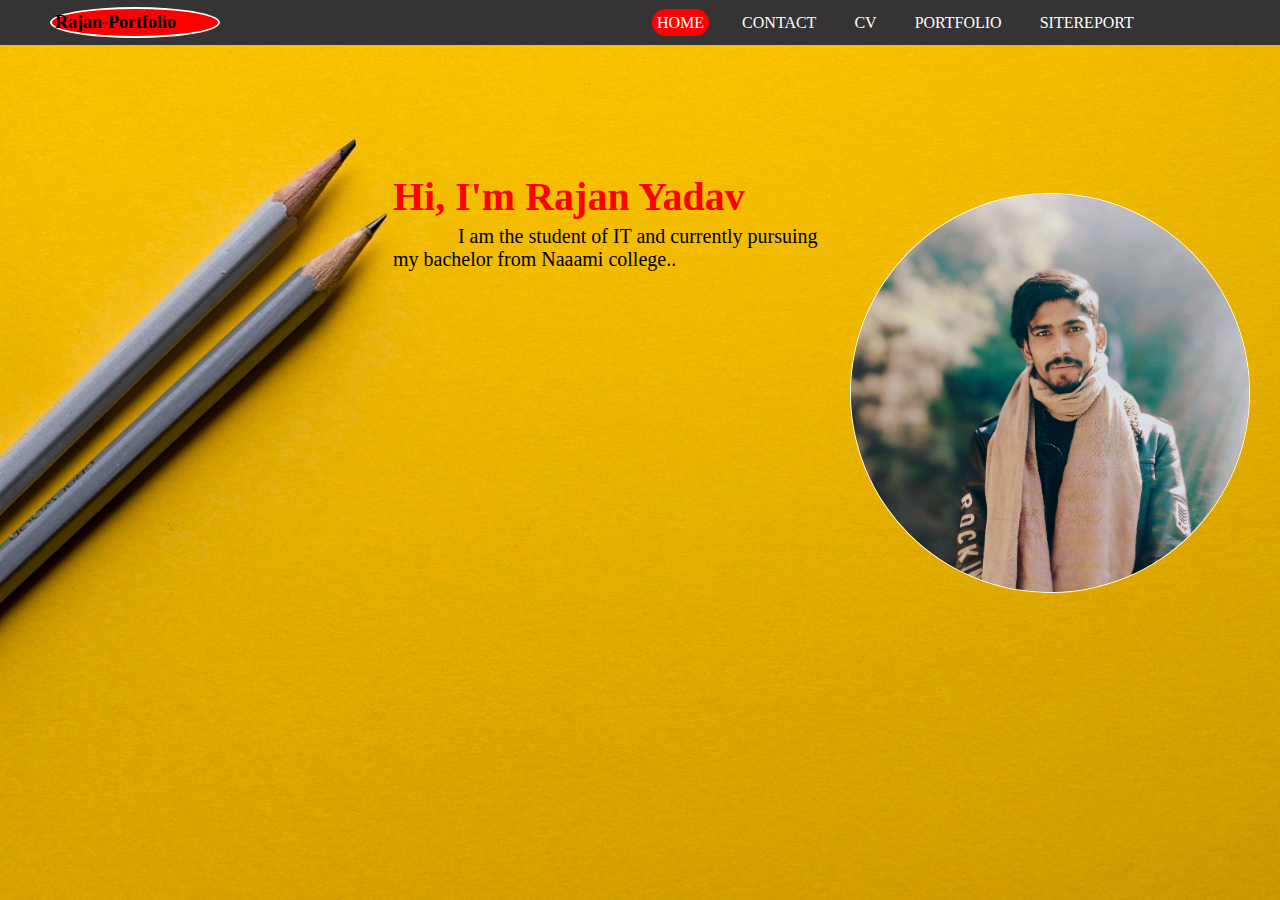
<file: index.html>
<!DOCTYPE html>
<html lang="en">

<head>

    <title>Rajan-Portfolio</title>

    <meta name="viewport" content="width=device-width, initial-scale=1.0">

    <link rel="stylesheet" href="css/index.css">





</head>

<body>
    <div class="home ">
        <!-- Nagivation-bar -->

        <div class="navbar  ">

            <div class="logo-txt">

                <h1 class="logo">Rajan-Portfolio</h1>
            </div>
            <nav class="header">

                <ul class="list">
                    <li><a class="active" href="index.html">Home</a></li>
                    <li><a href="contact.html">contact </a></li>
                    <li><a href="cv.html">cv</a></li>
                    <li><a href="portfolio.html">Portfolio</a></li>

                    <li><a href="sitereport.html">sitereport</a></li>
                </ul>

                <!-- Burger nav -->
                <div class="burger">

                    <div class="line"></div>
                    <div class="line"></div>
                    <div class="line"></div>

                </div>

                <!-- Burger nav ends here -->

        </div>

        </nav>
        <!-- Nagivation-bar ends here -->

        <div class="content ">
            <div class="intro">
                <h1>Hi, I'm Rajan Yadav</h1>
                <p class="p-color"> I am the student of IT and currently pursuing
                    my bachelor from Naaami college..
                </p>

            </div>
            <img class="index-image" src="dp.jpg" alt="RajanPicture">
        </div>

    </div>


</body>

</html>
</file>
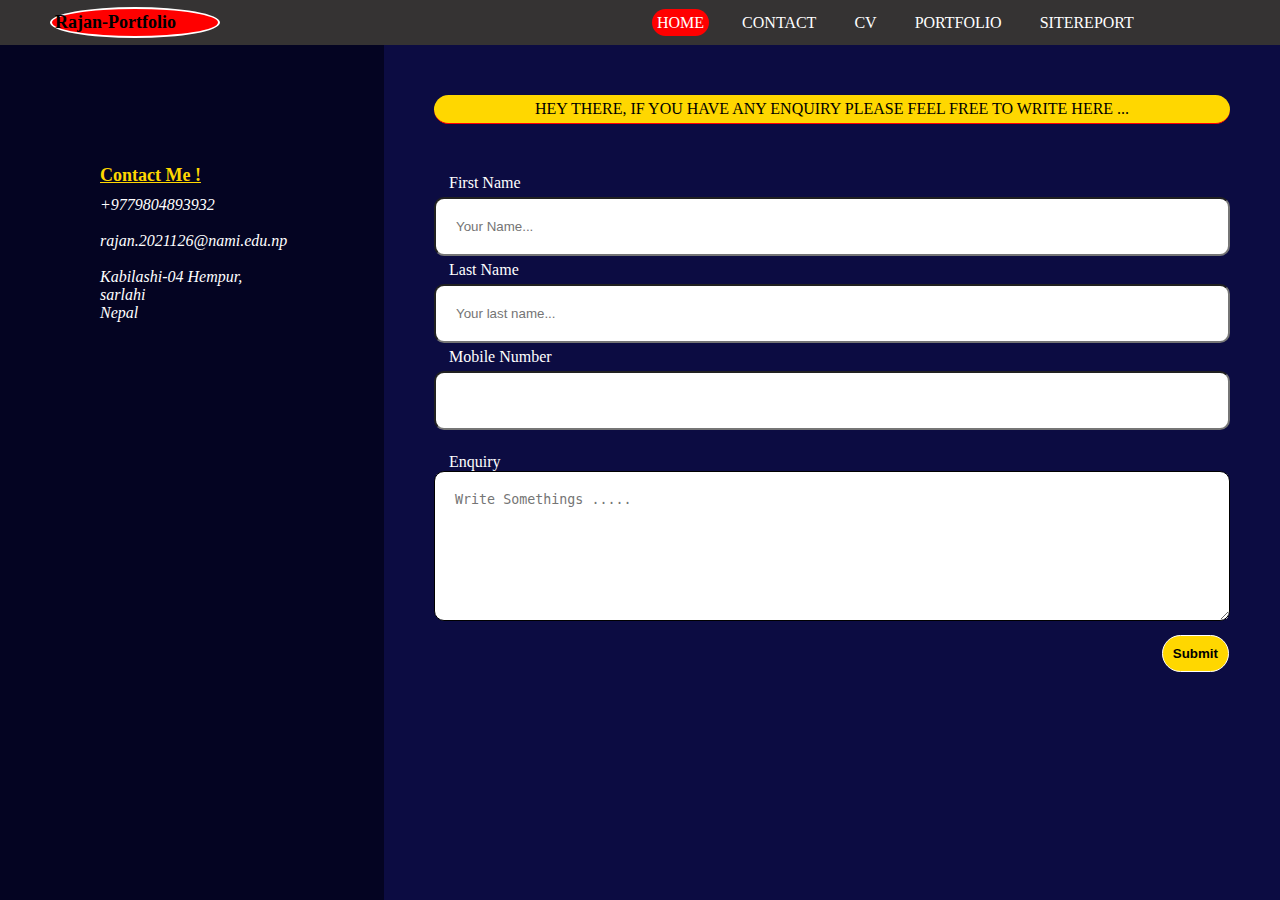
<file: contact.html>
<!DOCTYPE html>
<html lang="en">

<head>

    <title>Contact-form</title>

    <meta name="viewport" content="width=device-width, initial-scale=1.0">

    <link rel="stylesheet" href="css/index.css">




</head>

<body>



    <!-- Nagivation-bar -->

    <div class="navbar  ">

        <div class="logo-txt">
            <h1 class="logo">Rajan-Portfolio</h1>
        </div>
        <nav class="header">

            <ul>
                <li><a class="active" href="index.html">Home</a></li>
                <li><a href="contact.html">contact</a></li>
                <li><a href="cv.html">cv</a></li>
                <li><a href="portfolio.html">Portfolio</a></li>

                <li><a href="sitereport.html">sitereport</a></li>
            </ul>

        </nav>
        <!-- Burger nav -->
        <div class="burger">

            <div class="line"></div>
            <div class="line"></div>
            <div class="line"></div>

        </div>
        <!-- Burger nav ends here -->
    </div>
    <!-- Nagivation-bar ends here -->

    <div class="contact">
        <div class="detail">
            <h2 class="underline">Contact Me ! </h2>
            <address>

                +9779804893932
                <br>
                <br>
                rajan.2021126@nami.edu.np
                <br>
                <br>
                Kabilashi-04 Hempur, sarlahi
                <br> Nepal
            </address>

        </div>
        <div class="form">
            <p class="enquiry-txt">Hey there, if you have any enquiry please feel
                free to write here ...
            </p>
            <form>
                <label for=" firstname" class="label label-1">First Name</label>
                <br>
                <input type="text" id="firstname" name="firstname" placeholder="Your Name..." required>
                <br>
                <lable for="lastname" class="label">Last Name</lable>
                <br>

                <input type="text" id="lastname" name="lastname" placeholder="Your last name..." required>
                <br>
                <lable for="mobile" class="label">Mobile Number</lable>
                <br>
                <input type="text" id="mobile" name="mobile" required>
                <br>
                <br>
                <lable for="message" class="label">Enquiry</lable>
                <textarea name="message" placeholder="Write Somethings ....."></textarea>
                <br>
                <input class="submit" type="submit">

            </form>
        </div>
    </div>

</body>

</html>
</file>
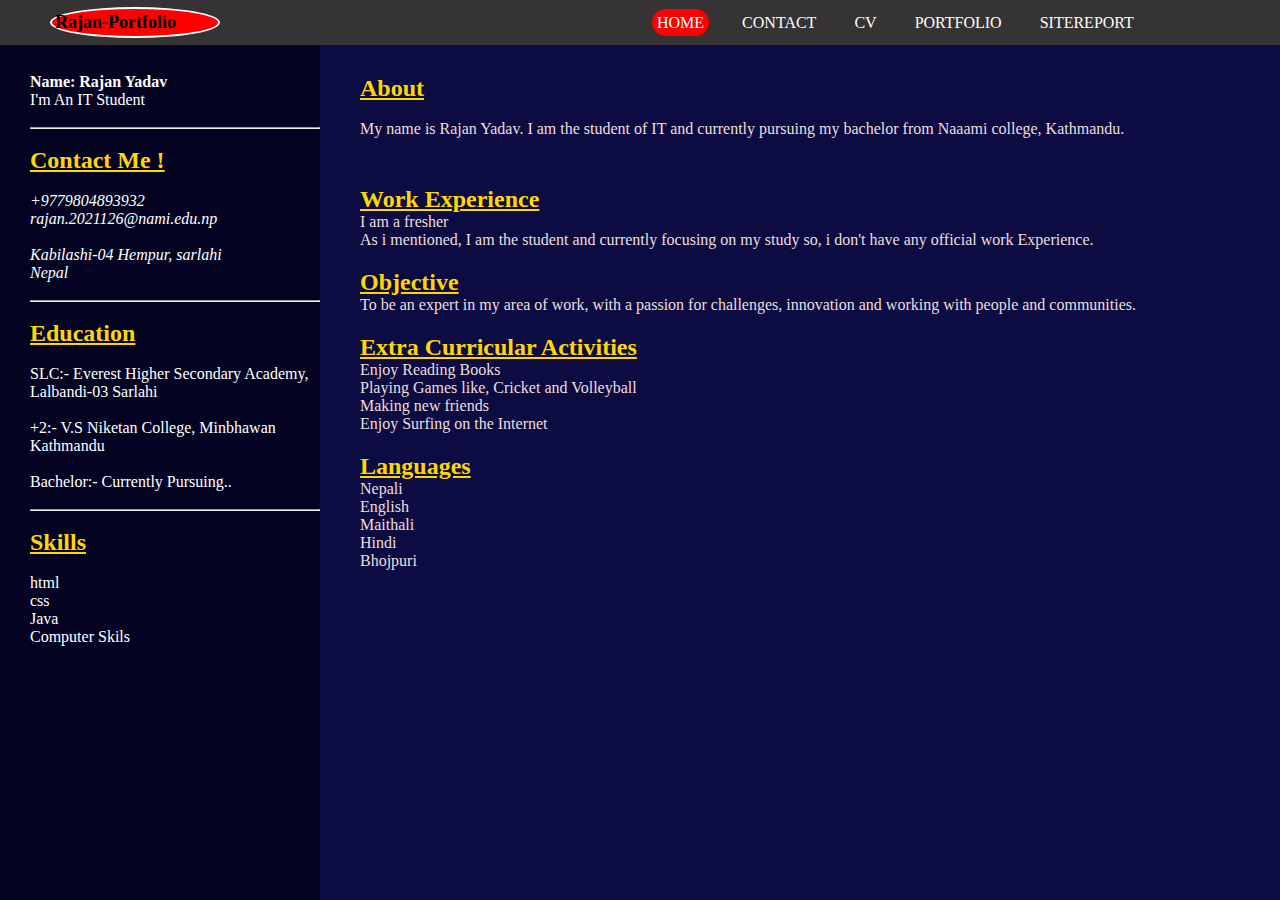
<file: cv.html>
<!DOCTYPE html>
<html lang="en">

<head>

    <meta name="viewport" content="width=device-width, initial-scale=1.0">

    <title>cv-rajan</title>

    <link rel="stylesheet" href="css/index.css">




</head>

<body>

    <!-- Nagivation-bar -->
    <div class="navbar  ">
        <div class="logo-txt">
            <h1 class="logo">Rajan-Portfolio</h1>
        </div>

        <nav class="header">

            <ul class="list">
                <li><a class="active" href="index.html">Home</a></li>
                <li><a href="contact.html">contact</a></li>
                <li><a href="cv.html">cv</a></li>
                <li><a href="portfolio.html">Portfolio</a></li>

                <li><a href="sitereport.html">sitereport</a></li>
            </ul>

            <!-- Burger nav -->
            <div class="burger">

                <div class="line"></div>
                <div class="line"></div>
                <div class="line"></div>

            </div>

            <!-- Burger nav ends here -->

    </div>

    </nav>
    <!-- Nagivation-bar ends here -->

    <div class="cv">

        <div class="contact-information">
            <div class="dp-name">

                <!-- <img class="cv-img" src="dp.jpg" alt="RajanPicture"> -->

                <br>
                <p class="dp-name" style="font-weight: bold;">Name: Rajan Yadav</p>

                <p style="color:white">I'm an IT Student</p>

            </div>
            <br>

            <hr>
            <br>
            <h2 class="bottom-border">Contact Me ! </h2>
            <br>

            <address class="contact-address">

                +9779804893932
                <br>

                rajan.2021126@nami.edu.np
                <br>
                <br>
                Kabilashi-04 Hempur, sarlahi
                <br> Nepal
            </address>
            <br>
            <hr>
            <br>
            <h2 class="bottom-border">Education</h2>
            <br>
            <section class="contact-address">

                <p>SLC:- Everest Higher Secondary Academy, Lalbandi-03 Sarlahi</p>
                <br>
                <p>+2:- V.S Niketan College, Minbhawan Kathmandu</p>
                <br>
                <p>Bachelor:- Currently Pursuing..</p>

            </section>
            <br>
            <hr>
            <br>

            <h2 class="bottom-border">Skills</h2>
            <br>
            <section class="contact-address">
                html
                <br>
                css
                <br>
                Java
                <br>
                Computer Skils

            </section>
        </div>

        <div class="resume">
            <div class="about-section">

                <h2 class="bottom-border">About</h2>
                <br>

                <p>
                    My name is Rajan Yadav.
                    I am the student of IT and currently pursuing my bachelor from Naaami college, Kathmandu.

                </p>
            </div>
            <br>
            <div class="work-section">
                <h2 class="bottom-border">Work Experience</h2>
                <p>

                    I am a fresher<br>
                    As i mentioned, I am the student and currently focusing on my study so,
                    i don't have any official work Experience.
                </p>
            </div>
            <div class="objective">
                <h2 class="bottom-border">Objective</h2>
                <p>
                    To be an expert in my area of work, with a passion for challenges, innovation
                    and working with people and communities.

                    <br>
                </p>
            </div>
            <div class="extra-activities">
                <h2 class="bottom-border">Extra Curricular Activities</h2>

                <ul>
                    <li>Enjoy Reading Books</li>
                    <li> Playing Games like, Cricket and Volleyball</li>
                    <li> Making new friends</li>
                    <li>Enjoy Surfing on the Internet</li>
                </ul>
            </div>

            <div class="lang">
                <h2 class="bottom-border">Languages</h2>
                <ul>
                    <li>Nepali</li>
                    <li>English</li>
                    <li>Maithali</li>
                    <li>Hindi</li>
                    <li>Bhojpuri</li>
                </ul>
            </div>

        </div>
    </div>

</body>

</html>
</file>
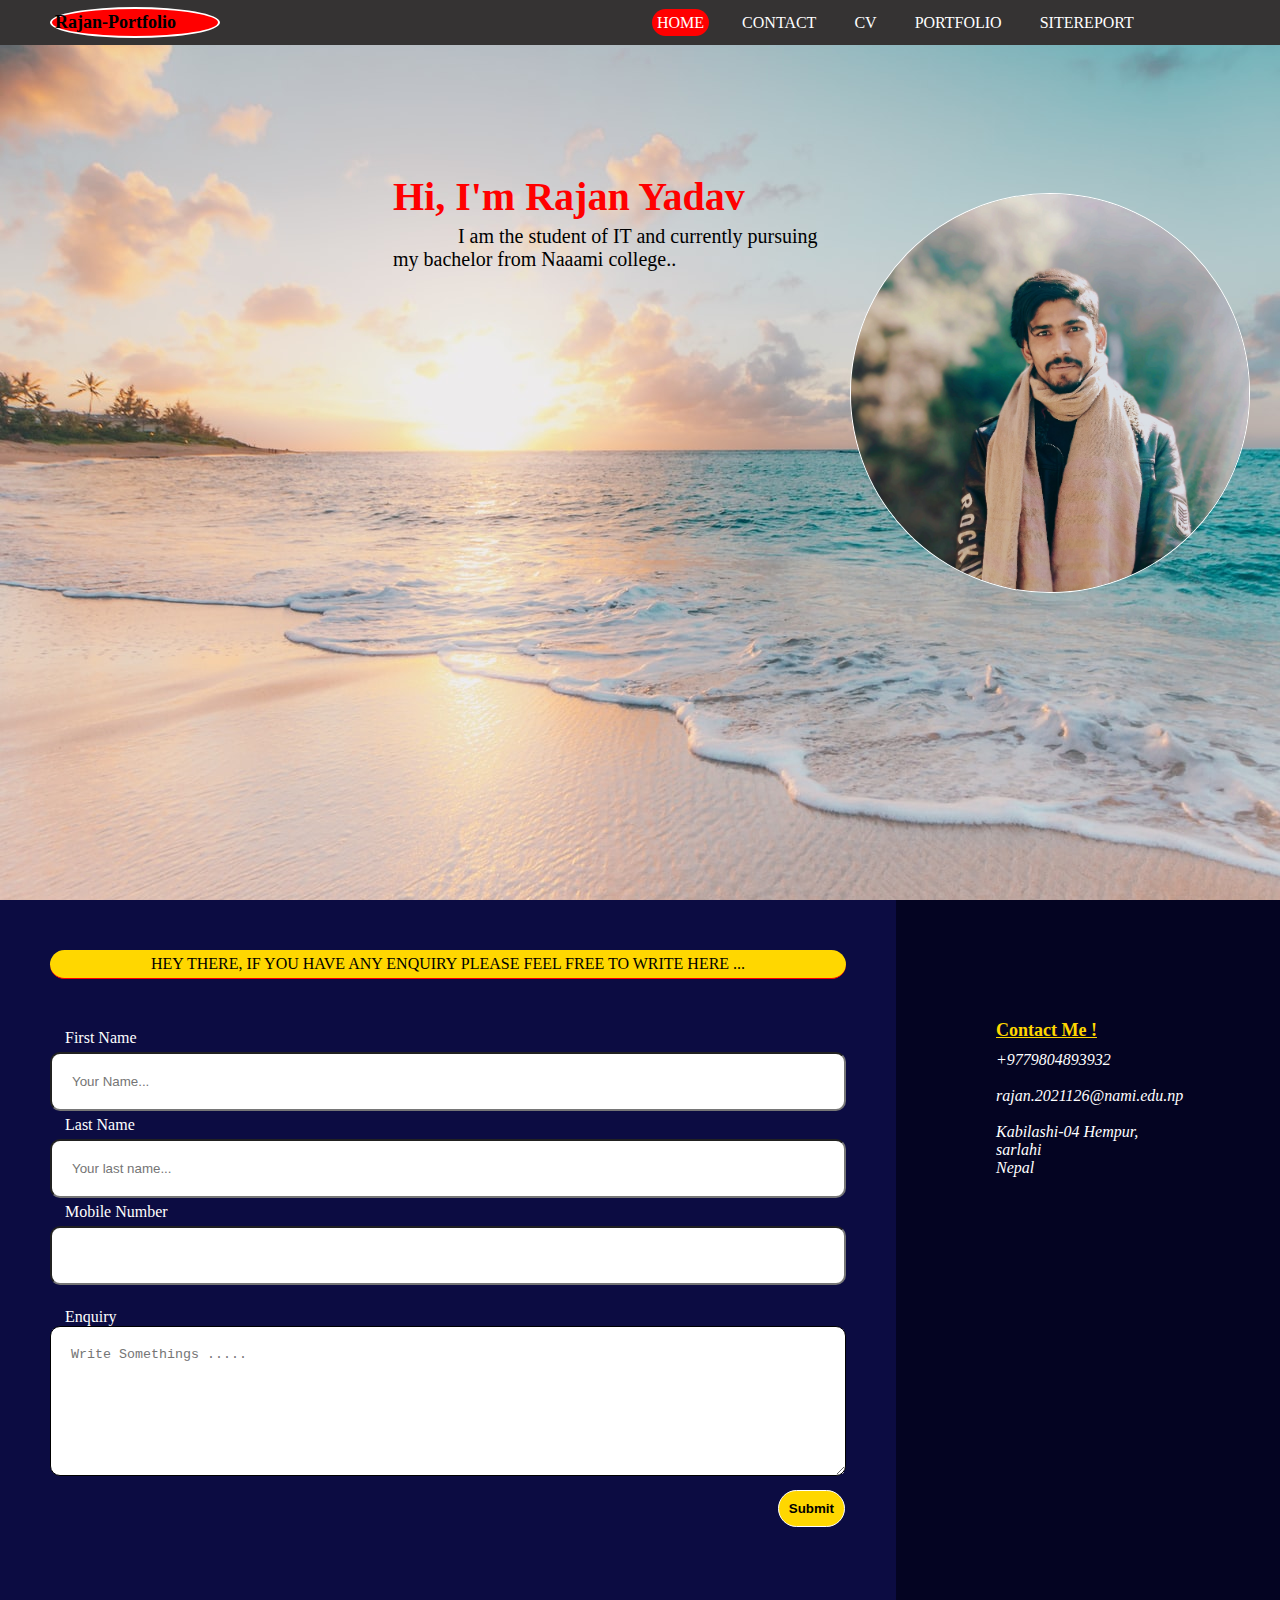
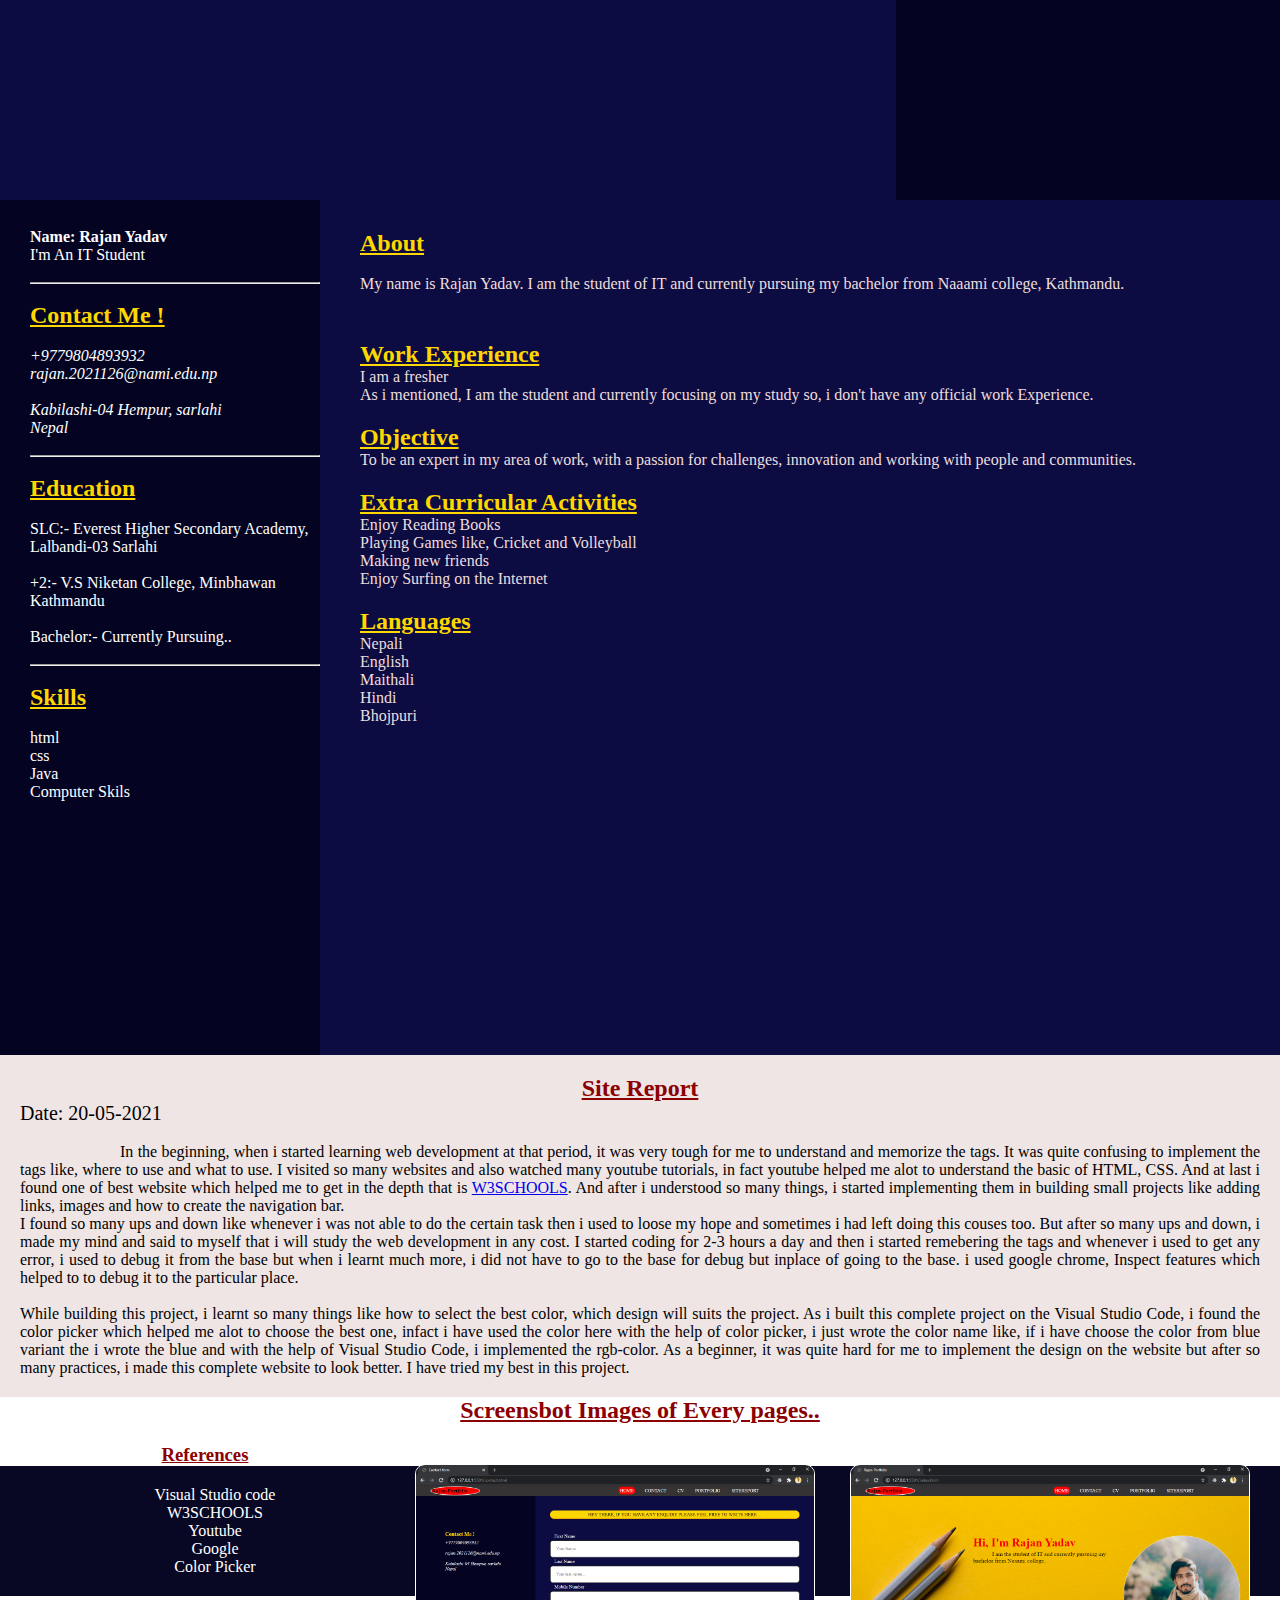
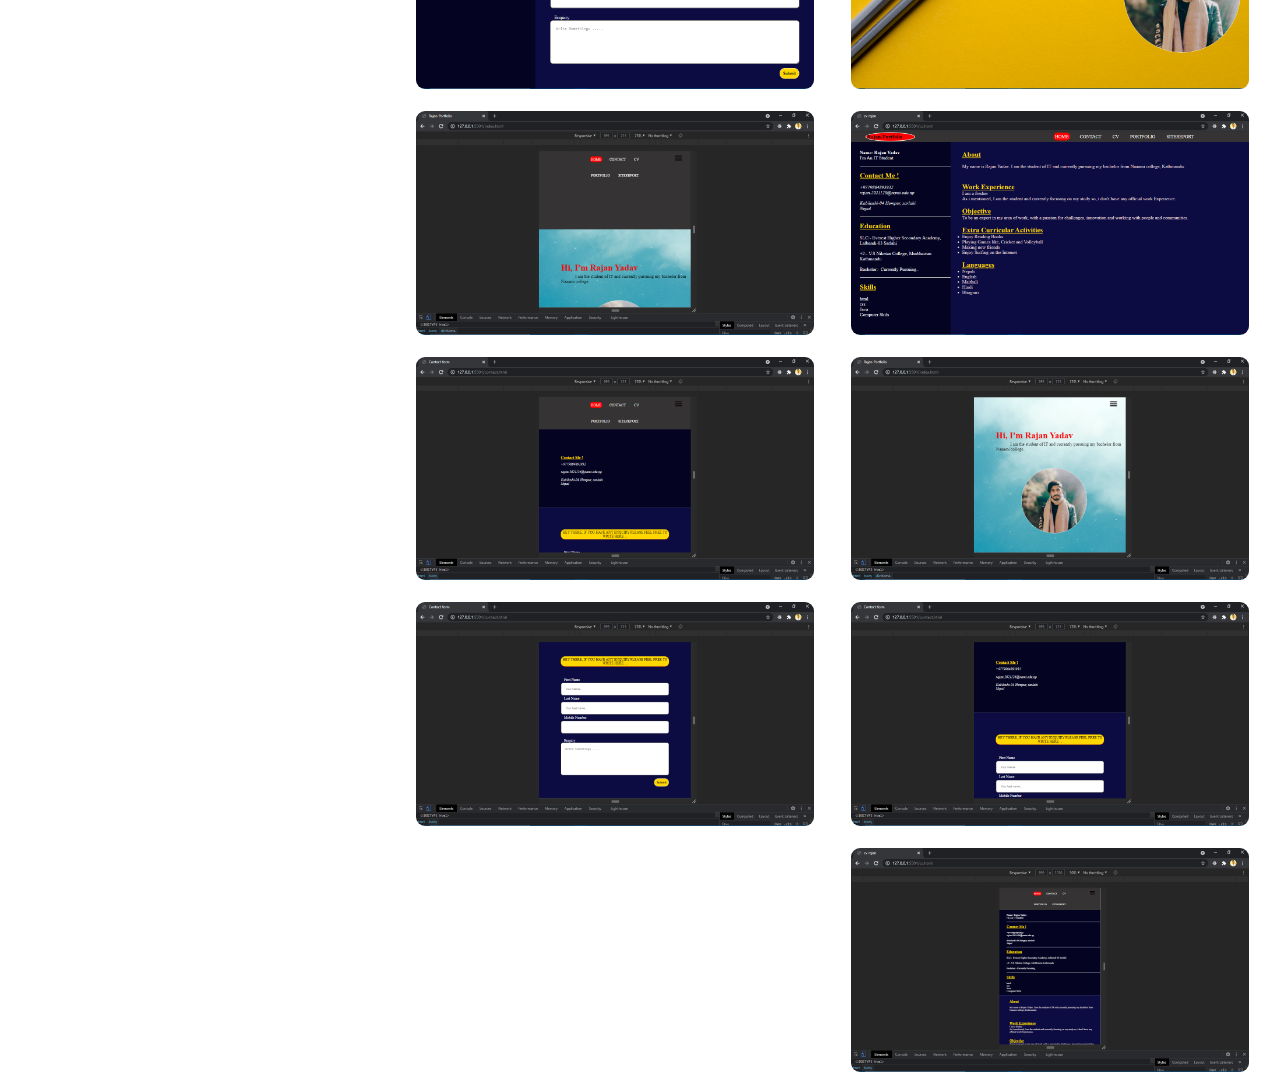
<file: portfolio.html>
<!DOCTYPE html>
<html lang="en">

<head>

    <meta name="viewport" content="width=device-width, initial-scale=1.0">
    <title>Portfolio-Rajan</title>
    <link rel="stylesheet" href="css/index.css">

</head>

<body>
    <div class="home" style="background: url(/portfolio.jpg);">
        <!-- Nagivation-bar -->

        <div class="navbar  ">

            <div class="logo-txt">

                <h1 class="logo">Rajan-Portfolio</h1>
            </div>
            <nav class="header">

                <ul class="list">
                    <li><a class="active" href="index.html">Home</a></li>
                    <li><a href="contact.html">contact </a></li>
                    <li><a href="cv.html">cv</a></li>
                    <li><a href="portfolio.html">Portfolio</a></li>

                    <li><a href="sitereport.html">sitereport</a></li>
                </ul>

                <!-- Burger nav -->
                <div class="burger">

                    <div class="line"></div>
                    <div class="line"></div>
                    <div class="line"></div>

                </div>

                <!-- Burger nav ends here -->

        </div>

        </nav>
        <!-- Nagivation-bar ends here -->

        <div class="content ">
            <div class="intro">
                <h1>Hi, I'm Rajan Yadav</h1>
                <p class="p-color"> I am the student of IT and currently pursuing
                    my bachelor from Naaami college..
                </p>

            </div>
            <img class="index-image" src="dp.jpg" alt="RajanPicture">
        </div>

    </div>

    <!-- Contact page -->
    <div class="contact" id="contact" style="height: 100vh;">

        <div class="form">
            <p class="enquiry-txt">Hey there, if you have any enquiry please feel
                free to write here ...
            </p>
            <form>
                <label for=" firstname" class="label label-1">First Name</label>
                <br>
                <input type="text" id="firstname" name="firstname" placeholder="Your Name..." required>
                <br>
                <lable for="lastname" class="label">Last Name</lable>
                <br>

                <input type="text" id="lastname" name="lastname" placeholder="Your last name..." required>
                <br>
                <lable for="mobile" class="label">Mobile Number</lable>
                <br>
                <input type="text" id="mobile" name="mobile" required>
                <br>
                <br>
                <lable for="message" class="label">Enquiry</lable>
                <textarea name="message" placeholder="Write Somethings ....."></textarea>
                <br>
                <input class="submit" type="submit">

            </form>
        </div>
        <div class="detail">
            <h2 class="underline">Contact Me ! </h2>
            <address>

                +9779804893932
                <br>
                <br>
                rajan.2021126@nami.edu.np
                <br>
                <br>
                Kabilashi-04 Hempur, sarlahi
                <br> Nepal
            </address>

        </div>
    </div>

    <!-- Contact Page Ends Here -->


    <!-- Cv Page Start from here -->
    <div class="cv" id="cv">

        <div class="contact-information">
            <div class="dp-name">

                <!-- <img class="cv-img" src="dp.jpg" alt="RajanPicture"> -->

                <br>
                <p class="dp-name" style="font-weight: bold;">Name: Rajan Yadav</p>

                <p style="color:white">I'm an IT Student</p>

            </div>
            <br>

            <hr>
            <br>
            <h2 class="bottom-border">Contact Me ! </h2>
            <br>

            <address class="contact-address">

                +9779804893932
                <br>

                rajan.2021126@nami.edu.np
                <br>
                <br>
                Kabilashi-04 Hempur, sarlahi
                <br> Nepal
            </address>
            <br>
            <hr>
            <br>
            <h2 class="bottom-border">Education</h2>
            <br>
            <section class="contact-address">

                <p>SLC:- Everest Higher Secondary Academy, Lalbandi-03 Sarlahi</p>
                <br>
                <p>+2:- V.S Niketan College, Minbhawan Kathmandu</p>
                <br>
                <p>Bachelor:- Currently Pursuing..</p>

            </section>
            <br>
            <hr>
            <br>

            <h2 class="bottom-border">Skills</h2>
            <br>
            <section class="contact-address">
                html
                <br>
                css
                <br>
                Java
                <br>
                Computer Skils

            </section>
        </div>

        <div class="resume">
            <div class="about-section">

                <h2 class="bottom-border">About</h2>
                <br>

                <p>
                    My name is Rajan Yadav.
                    I am the student of IT and currently pursuing my bachelor from Naaami college, Kathmandu.

                </p>
            </div>
            <br>
            <div class="work-section">
                <h2 class="bottom-border">Work Experience</h2>
                <p>

                    I am a fresher<br>
                    As i mentioned, I am the student and currently focusing on my study so,
                    i don't have any official work Experience.
                </p>
            </div>
            <div class="objective">
                <h2 class="bottom-border">Objective</h2>
                <p>
                    To be an expert in my area of work, with a passion for challenges, innovation
                    and working with people and communities.

                    <br>
                </p>
            </div>
            <div class="extra-activities">
                <h2 class="bottom-border">Extra Curricular Activities</h2>

                <ul>
                    <li>Enjoy Reading Books</li>
                    <li> Playing Games like, Cricket and Volleyball</li>
                    <li> Making new friends</li>
                    <li>Enjoy Surfing on the Internet</li>
                </ul>
            </div>

            <div class="lang">
                <h2 class="bottom-border">Languages</h2>
                <ul>
                    <li>Nepali</li>
                    <li>English</li>
                    <li>Maithali</li>
                    <li>Hindi</li>
                    <li>Bhojpuri</li>
                </ul>
            </div>

        </div>
    </div>
    <!-- Cv Page ends here -->

    <!-- Site Report Starts from here -->

    <div class="site-report-content" id="sitereport">


        <div class="site-report">
            <h2 class="site-heading">Site Report</h2>
            <p class="date">Date: 20-05-2021</p>

            <br>
            <p class="p-design">In the beginning, when i started learning web development at that period, it was
                very
                tough
                for me to understand and memorize the tags. It was quite confusing to implement the tags
                like, where to use and what to use.

                I visited so many websites and also watched many youtube tutorials, in fact youtube helped
                me alot to understand the basic of HTML, CSS. And at last i found one of best website which
                helped me to get in the depth that is <a href="https://www.w3schools.com">W3SCHOOLS</a>.
                And after i understood so many things, i started implementing them in building small
                projects like adding links, images and how to create the navigation bar.

                <br>
                I found so many ups and down like whenever i was not able to do the certain task
                then i used to loose my hope and sometimes i had left doing this couses too. But after
                so many ups and down, i made my mind and said to myself that i will study
                the web development in any cost. I started coding for 2-3 hours a day and then i started
                remebering the tags and whenever i used to get any error, i used to debug it from the
                base but when i learnt much more, i did not have to go to the base for debug but inplace of
                going to the base. i used google chrome, Inspect features which helped to to debug it to the
                particular place.
                <br>
                <br>
                While building this project, i learnt so many things like how to select the best color,
                which design will suits the project. As i built this complete project on the Visual Studio
                Code, i found the color picker which helped me alot to choose the best one, infact i have used
                the color here with the help of color picker, i just wrote the color name like, if i have
                choose the color from blue variant the i wrote the blue and with the help of Visual Studio
                Code, i implemented the rgb-color.


                As a beginner, it was quite hard for me to implement the design on the website but after so
                many practices, i made this complete website to look better. I have tried my best in this
                project.



            </p>




        </div>
        <div class="screenshot-image">
            <h2 class="site-heading">Screensbot Images of Every pages..</h2>

            <div class="screenshot">
                <img class="sitereport-image" src="screenshot Image/1.png">
                <img class="sitereport-image" src="screenshot Image/2.png">
                <img class="sitereport-image" src="screenshot Image/3.png">
                <img class="sitereport-image" src="screenshot Image/4.png">
                <img class="sitereport-image" src="screenshot Image/5.png">
                <img class="sitereport-image" src="screenshot Image/6.png">
                <img class="sitereport-image" src="screenshot Image/7.png">
                <img class="sitereport-image" src="screenshot Image/8.png">
                <img class="sitereport-image" src="screenshot Image/9.png">



            </div>

        </div>

        <div class="reference">
            <h3 class="site-heading"> References</h3>
            <ul class="reference-list">
                <li> Visual Studio code</li>
                <li> W3SCHOOLS</li>
                <li> Youtube</li>
                <li> Google</li>
                <li>Color Picker</li>
            </ul>
        </div>
    </div>

    <!-- Site Reports Ends Here -->


    </div>



</body>

</html>
</file>
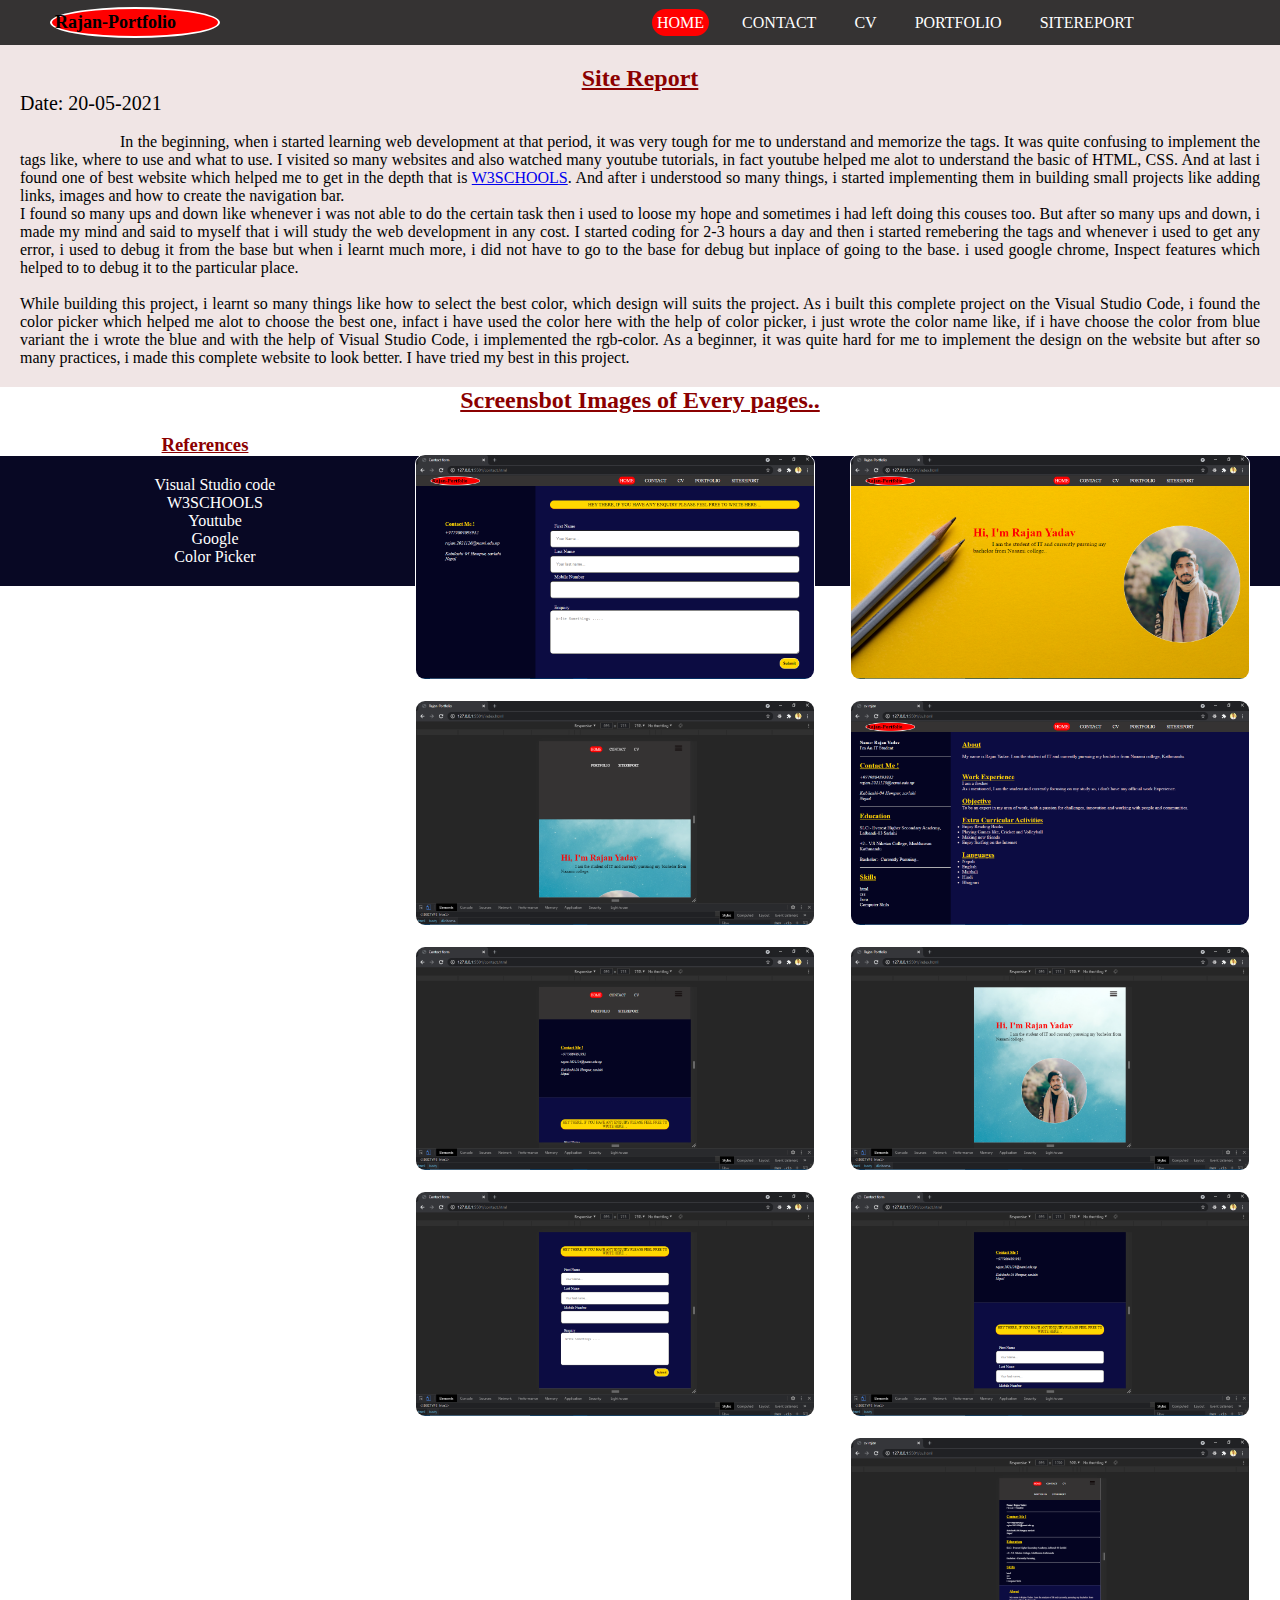
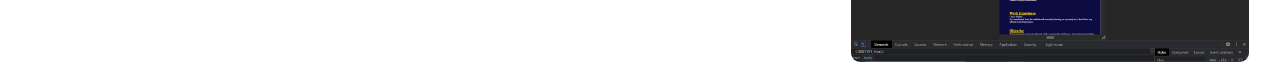
<file: sitereport.html>
<!DOCTYPE html>
<html lang="en">

<head>

    <meta name="viewport" content="width=device-width, initial-scale=1.0">

    <title>sitereport-rajan</title>

    <link rel="stylesheet" href="css/index.css">
    






</head>

<body>
    <!-- Nagivation-bar -->
    <div class="navbar nav-responsive ">
        <div class="logo-txt">
            <h1 class="logo">Rajan-Portfolio</h1>
        </div>
        <nav class="header">
            <ul class="list">
                <li><a class="active" href="index.html">Home</a></li>
                <li><a href="contact.html">contact</a></li>
                <li><a href="cv.html">cv</a></li>
                <li><a href="portfolio.html">Portfolio</a></li>
                <li><a href="sitereport.html">sitereport</a></li>
            </ul>
            <!-- Burger nav -->
            <div class="burger">

                <div class="line"></div>
                <div class="line"></div>
                <div class="line"></div>

            </div>
            <!-- Burger nav ends here -->
    </div>
    </nav>
    <!-- Nagivation-bar ends here -->

    <!-- ----content Starts from here--- -->
    <div class="site-report-content">


        <div class="site-report">
            <h2 class="site-heading">Site Report</h2>
            <p class="date">Date: 20-05-2021</p>

            <br>
            <p class="p-design">In the beginning, when i started learning web development at that period, it was very
                tough
                for me to understand and memorize the tags. It was quite confusing to implement the tags
                like, where to use and what to use.

                I visited so many websites and also watched many youtube tutorials, in fact youtube helped
                me alot to understand the basic of HTML, CSS. And at last i found one of best website which
                helped me to get in the depth that is <a href="https://www.w3schools.com">W3SCHOOLS</a>.
                And after i understood so many things, i started implementing them in building small
                projects like adding links, images and how to create the navigation bar.

                <br>
                I found so many ups and down like whenever i was not able to do the certain task
                then i used to loose my hope and sometimes i had left doing this couses too. But after
                so many ups and down, i made my mind and said to myself that i will study
                the web development in any cost. I started coding for 2-3 hours a day and then i started
                remebering the tags and whenever i used to get any error, i used to debug it from the
                base but when i learnt much more, i did not have to go to the base for debug but inplace of
                going to the base. i used google chrome, Inspect features which helped to to debug it to the
                particular place.
                <br>
                <br>
                While building this project, i learnt so many things like how to select the best color,
                which design will suits the project. As i built this complete project on the Visual Studio
                Code, i found the color picker which helped me alot to choose the best one, infact i have used
                the color here with the help of color picker, i just wrote the color name like, if i have
                choose the color from blue variant the i wrote the blue and with the help of Visual Studio
                Code, i implemented the rgb-color.


                As a beginner, it was quite hard for me to implement the design on the website but after so
                many practices, i made this complete website to look better. I have tried my best in this
                project.



            </p>


           

        </div>
        <div class="screenshot-image">
            <h2 class="site-heading">Screensbot Images of Every pages..</h2>

            <div class="screenshot">
                <img class="sitereport-image" src="screenshot Image/1.png">
                <img class="sitereport-image" src="screenshot Image/2.png">
                <img class="sitereport-image" src="screenshot Image/3.png">
                <img class="sitereport-image" src="screenshot Image/4.png">
                <img class="sitereport-image" src="screenshot Image/5.png">
                <img class="sitereport-image" src="screenshot Image/6.png">
                <img class="sitereport-image" src="screenshot Image/7.png">
                <img class="sitereport-image" src="screenshot Image/8.png">
                <img class="sitereport-image" src="screenshot Image/9.png">


             
            </div>

        </div>

        <div class="reference">
            <h3 class="site-heading"> References</h3>
            <ul class="reference-list">
                <li> Visual Studio code</li>
                <li> W3SCHOOLS</li>
                <li> Youtube</li>
                <li> Google</li>
                <li>Color Picker</li>
            </ul>
        </div>
    </div>

</body>

</html>
</file>
<file: css/index.css>
* {
    padding: 0;
    margin: 0;
    box-sizing: border-box; 
}


/* -------index.html styling starts from here---- */

.home {
    height: 100vh;
    width: 100%;
    
    background-image: url(/bg1.jpg);
   
    background-repeat: no-repeat;
    background-size: cover;
    
    


}

.navbar {
    display: flex;
    height: 5vh;
    width: 100%;
    margin: auto;
    align-items: center;
    
    background-color: rgb(53, 51, 51);
}



.logo {

    color:black;
    font-size: 18px;
    font-weight: bold;
    border: 2px white solid;
    border-radius: 50%;
    cursor: pointer;
    background-color: red;
    margin-left: 50px;
    padding: 3px;
   max-width: 170px;
   
    


}
.logo-txt{
    width: 50%;
   
}

.header{
    width: 40%;
   
}

nav {

     flex: 1; 
}


nav ul li {
    list-style: none;
    
    display: inline-block;
    margin:12px;
    
    
    
    
    
    
    
    
}

nav ul li a {
    color: white;
    text-transform: uppercase;
    text-decoration: none;
    padding: 5px;
    
    



}

li a:hover {
    background-color: gold;
    color:black;
    border-radius: 30px;
}
 a.active{
    background-color:red;
    border-radius: 30px;
    /* margin-left: 650px; */
    
}


.content {
    /* justify-content: center; */
    margin-left: 10%;
    margin-top: 10%;
    /* position: relative; */
    display: flex;

}
.intro{
    margin-left: 23%;
}


.content h1 {
    font-size: 40px;
    font-weight: bold;
    color: red;

}


.p-color {
    margin-top:5px;
    font-size: 20px;
    text-indent: 65px;

}

.index-image, img {
    width: 400px;
    border: 1px solid white;
    border-radius: 50%;
     float: right; 
    margin-right: 30px; 



}

@media only screen and (max-width: 700px){
    .home {
        height: 100vh;
        width: 100%;
        background-image: url(/home.jpg);
       
        overflow-x: hidden;
       
        
        
        
    
    
    }
.content {
   height: 95vh;
    display: flex;
    align-items: center;
    justify-content: center;
    margin-top: 5%;
    flex-direction: column;
    
   
}
.intro{
    margin-left: 5%; 
    margin-top: 30px;
    margin-right: 20px;
}

img {
    width: 300px;
    border: 1px solid white;
    border-radius: 50%;
     
    margin-top: 75px;;


}


}



/* -----index.html style ends here----- */




/* ---------------contact.html styling------ */

.contact{
    display: flex;
    height:95vh;
    width:100%;
    
    
    
}
.detail{
   
    
    background-color:rgb(4, 4, 34);
    
    color:white;
    padding: 100px;
    width:30%;
    
    
    
    
}
address{
    
    align-items: center;

}
.underline{
    text-decoration:underline;
    font-size: large;
    margin-top: 20px;
    margin-bottom: 10px;
    color:gold;
    
    align-items: center;
    text-transform: capitalize;
}
.form{
padding:50px;
background-color: rgb(12, 12, 66);
width:70%;



}

#firstname, #lastname , #mobile{
width:100%;
padding: 20px;
margin: 5px 0px;
border-radius: 10px;

}
.label{
    margin-left: 15px;
    color:white;
}

.submit{
    background-color: gold;
    
    padding:10px;
    margin: 10px;
    border:1px solid white;
    border-radius: 20px;
    cursor: pointer;
    color:black;
    font-weight:bold;
    float:right;
    margin-right: 1px;
}
.enquiry-txt{
    margin-bottom: 50px;;
    text-align: center;
    padding: 5px;
    text-transform: uppercase;
    border-bottom:1px  red solid;
    background-color: gold;
    border-radius: 20px;

}


textarea{
    width:100%;
    height:150px;
    padding: 20px;
    
    border: 1px solid ;
    border-radius: 10px;


}


 /* Responsive -------------- */

@media screen and (max-width: 700px){

    .contact{
        display: block;
        height:100%;
        width:100%;
        overflow-x: hidden;
    }
    .form{
        padding:100px;
        background-color: rgb(12, 12, 66);
        width:100%;
    }
    .detail{
        background-color:rgb(4, 4, 34);
        color:white;
        padding: 100px;
        width:100%;
    }

    

    
}

/* ------contact.html styling ends here---- */

/* -------CV html style */
.cv {
    display: flex;
    height:95vh;
    width: 100%;
    }
    
    .contact-information {
    background-color: rgb(4, 4, 34);
    width: 25%;
    
    padding-left:30px;
    padding-top: 10px; 
    display: block;
    }
    
    .resume {
    background-color: rgb(12, 12, 66);
    width: 75%;
    display: block;
    padding-left:30px;
    padding-top: 20px; 
    
    }
    
    .about-section,.work-section, .objective, .extra-activities, .lang {
    margin: 10px;
    margin-bottom: 20px;
    color: rgb(238, 222, 222);
    }
    
    
    
    .bottom-border {
    text-decoration: underline;
    color: gold;
    }
    
    .contact-address {
    color: white;
    }
    
    
    
    .dp-name {
    color: white;
    text-transform: capitalize;
    
   
    
    }
    
    /* ---Responsive design for cv.html starts from here-- */
    
    @media only screen and (max-width: 700px){
    
    .cv{
    
    display:block;
    height:95vh;
    width:100%;
    overflow-x: hidden;
    
    }
    
    .contact-information {
    background-color: rgb(4, 4, 34);
    width: 100%;
    
    padding-left:50px;
    padding-top: 10px; 
    display: block;
    padding-bottom: 20px;;
    padding-right:5px;
    
    }
    .resume {
    background-color: rgb(12, 12, 66);
    width:100%;
    display: block;
    padding-left:10px;
    padding-top: 20px; 
    padding-right:5px;
    
    
    }
    .about-section,.work-section, .objective ,.extra-activities, .lang{
    /* margin: 10px; */
    /* margin-bottom: 20px; */
    color: rgb(238, 222, 222);
    padding-bottom: 20px;
    padding-left: 50px;
    }
    
    
    
    .bottom-border {
    text-decoration: underline;
    color: gold;
    }
    
    .contact-address {
    color: white;
    }
    }
    /* --Responsive design for cv.html ends  here */
    
    
    
    
    /* ....Styling of cv.html ends here-- */
    

/* ---Styling for Site Report ---- */

.site-report{
    text-align: justify;
    background-color: rgb(240, 229, 229);
    
    padding: 20px;
    
}

.p-design{
    text-indent: 100px;
}
.site-heading{
text-align: center;
text-decoration: underline;
color:darkred;

}
.date{
    font-size: 20px;
    
    
}


 .screenshot, img, .sitereport-image {
    height: 100%;
    border-radius: 0px;
    margin-top: 20px;
    margin-left: 5px;
    border-radius: 10px;
    
    
 }
 .reference-list{
     text-align: center;
     background-color: rgb(8, 8, 36);
     color:white;
     padding: 20px;
     list-style: none;
     align-items: center;
 }



 @media screen and (max-width: 700px){
     .site-report-content{
         display:flex;
         flex-direction: column;
     }
 }

/* ---Styling for site Report Ends Here */


/* -----Styling For Portfolio Page */
.Portfolio-link ,li{
    text-decoration: none;
    list-style: none;

}
#homee{
    background: url(/bg1.jpg);
}




@media screen and (max-width: 700px){
    .portfolio{
        display:  block;
    }

    

}
/* styling for portfolio ends here */


    /* --------responsive navigation bar------ */
    
 
    .burger{
        position: absolute;
        cursor: pointer;
        right: 5%;
        top:15px;
        display: none;
        
    
    }
    .line{
        width:33px;
        background-color:rgb(14, 6, 6);
        height: 4px;
        margin: 5px 5px;
        border-radius: 20%;
        
        
    
    
    }
    
    
     @media only screen and (max-width: 700px){
    
    .logo{
    display:none;
    }
    
    .navbar{
        
        flex-direction: column;
       height: 50%;
       width:100%;
       text-align: center;
       line-height: 50px;
       
    }
    
    .burger{
        display: block;
    
    }
    
    
    
    
    
    
    
     } 
 

     /* -----navigation bar responsive ends here-- */
</file>
